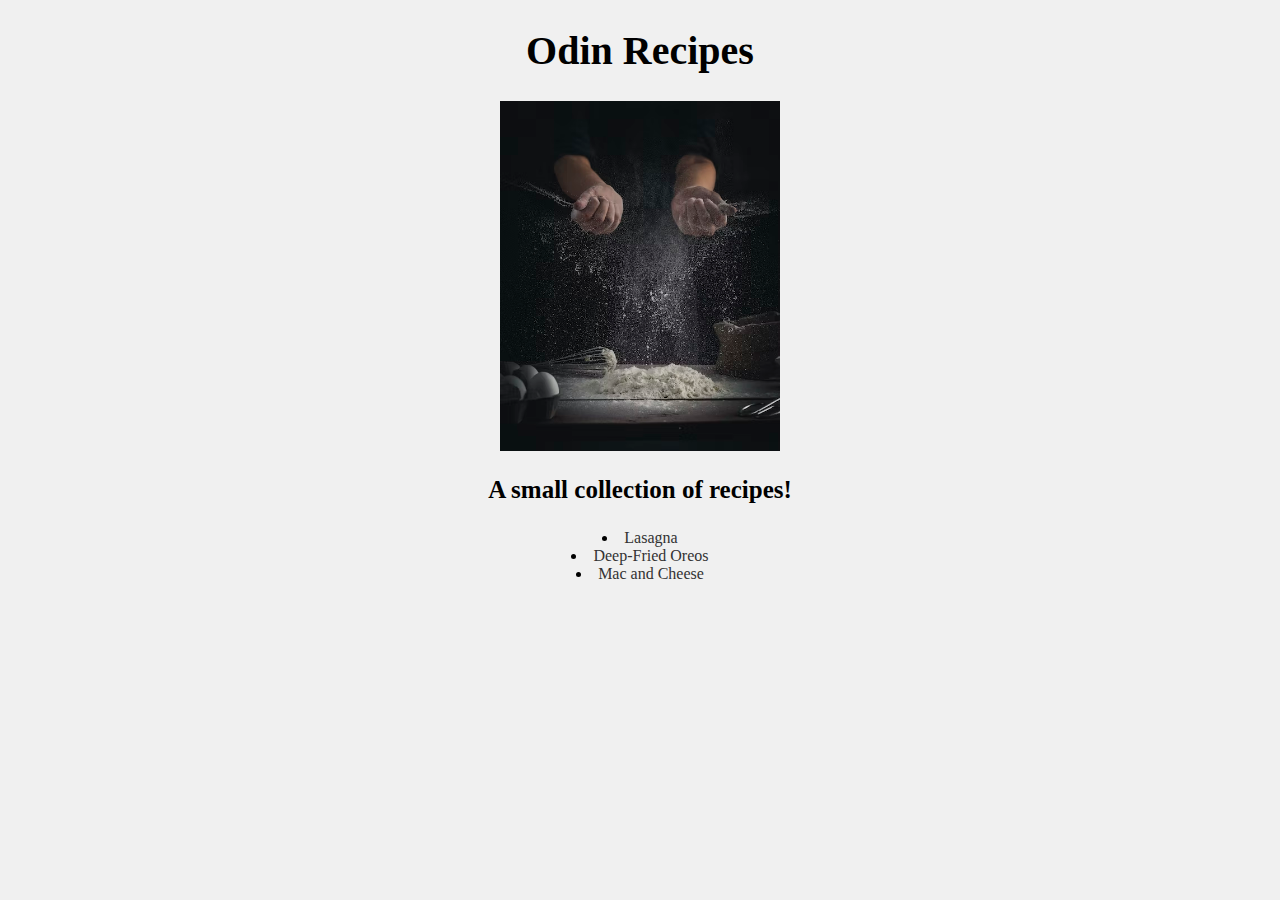
<file: index.html>
<!DOCTYPE html>
<html lang="en">
<head>
    <meta charset="UTF-8">
    <title>Odin Recipes</title>
    <link rel="stylesheet" href="style1.css">
</head>
<body>
    <h1>Odin Recipes</h1>
    <img src="./recipes/images/recipe.jpg" alt="Recipe Image" class="resized-image">
    <h3>A small collection of recipes!</h3>
    <ul>
        <li><a href="recipes/lasagna.html" target="_blank" rel="noopener noreferrer">Lasagna</a></li>
        <li><a href="recipes/deep-fried-oreos.html" target="_blank" rel="noopener noreferrer">Deep-Fried Oreos</a></li>
        <li><a href="recipes/mac-and-cheese.html" target="_blank" rel="noopener noreferrer">Mac and Cheese</a></li>
    </ul>
</body>
</html>
</file>
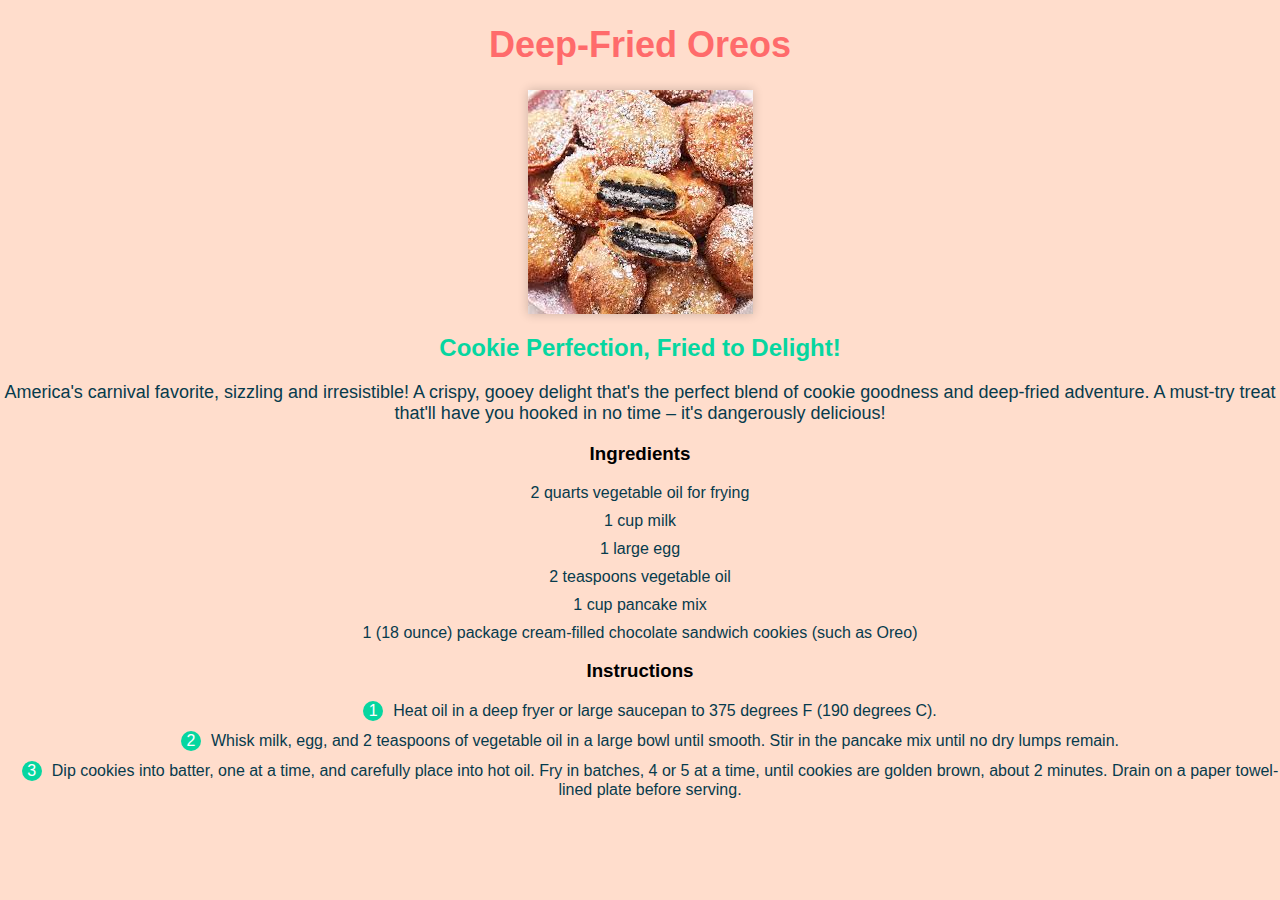
<file: recipes/deep-fried-oreos.html>
<!DOCTYPE html>
<html lang="en">
    <head>
        <meta charset="UTF-8">
        <title>Deep Fried Oreos</title>
        <link rel="stylesheet" href="style4.css">
    </head>

    <body>
        <h1>Deep-Fried Oreos</h1>
        <img src="./images/deep-fried-oreos.jpg">
        <h2>Cookie Perfection, Fried to Delight!</h2>
        <p>America's carnival favorite, sizzling and irresistible! A crispy, gooey delight that's the perfect blend of cookie goodness and deep-fried adventure. A must-try treat that'll have you hooked in no time – it's dangerously delicious!</p>

        <h3>Ingredients</h3>
            <ul>
                <li>2 quarts vegetable oil for frying</li>
                <li>1 cup milk</li>
                <li>1 large egg</li>
                <li>2 teaspoons vegetable oil</li>
                <li>1 cup pancake mix</li>
                <li>1 (18 ounce) package cream-filled chocolate sandwich cookies (such as Oreo)</li>
           </ul>

        <h3>Instructions</h3>
           <ol>
                <li>Heat oil in a deep fryer or large saucepan to 375 degrees F (190 degrees C).</li>
                <li>Whisk milk, egg, and 2 teaspoons of vegetable oil in a large bowl until smooth. Stir in the pancake mix until no dry lumps remain.</li>
                <li>Dip cookies into batter, one at a time, and carefully place into hot oil. Fry in batches, 4 or 5 at a time, until cookies are golden brown, about 2 minutes. Drain on a paper towel-lined plate before serving.</li>
          </ol>
     </body>
</html>
</file>
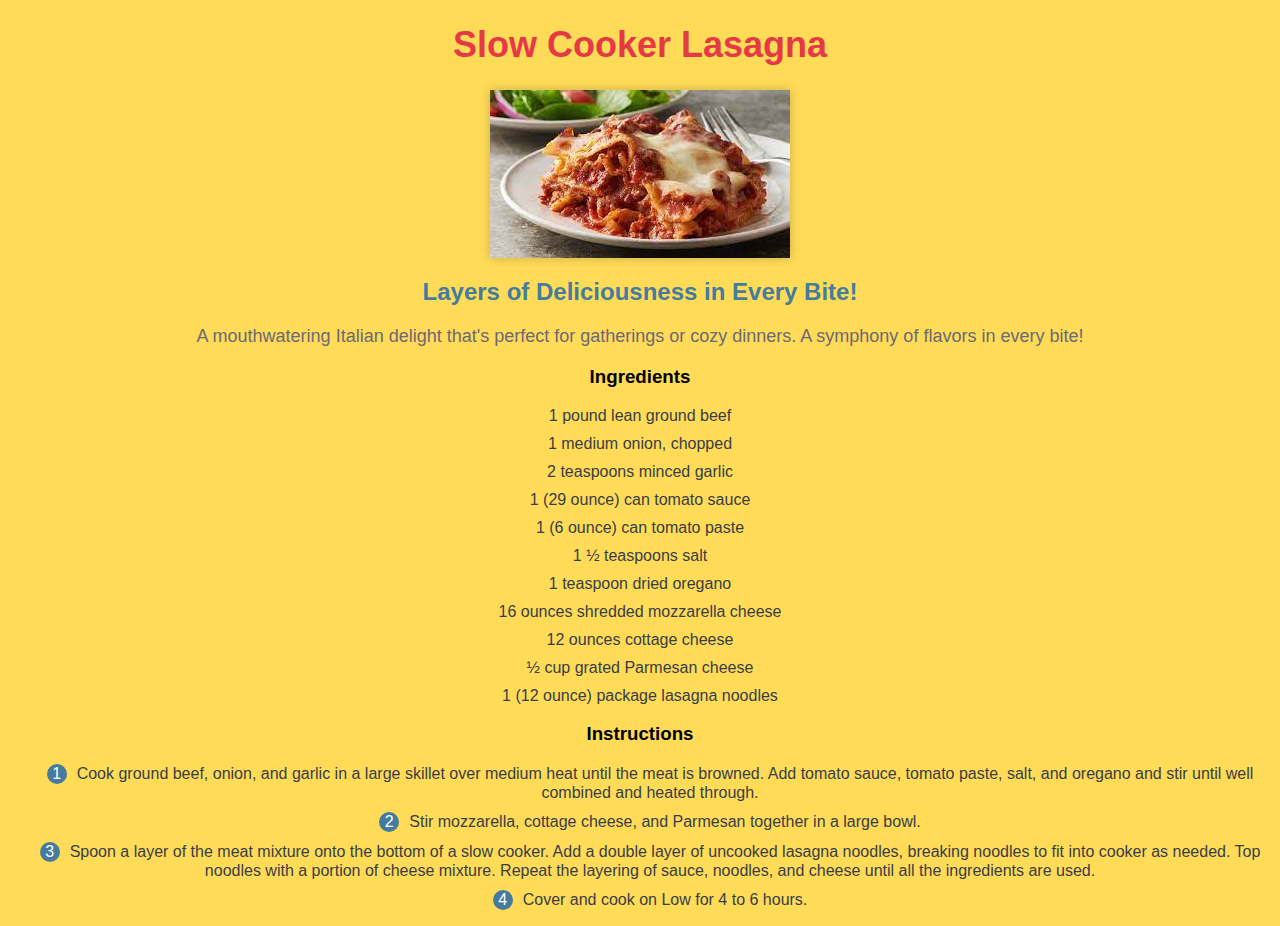
<file: recipes/lasagna.html>
<!DOCTYPE html>
<html lang="en">
    <head>
        <meta charset="UTF-8">
        <title>Lasagna</title>
        <link rel="stylesheet" href="style2.css">
    </head>

    <body>
        <h1>Slow Cooker Lasagna</h1>
        <img src="./images/lasagna.jpg">
        <h2>Layers of Deliciousness in Every Bite!</h2>
        <p>A mouthwatering Italian delight that's perfect for gatherings or cozy dinners. A symphony of flavors in every bite!</p>
        <h3>Ingredients</h3>
            <ul>
                <li>1 pound lean ground beef</li>
                <li>1 medium onion, chopped</li>           
                <li>2 teaspoons minced garlic</li>    
                <li>1 (29 ounce) can tomato sauce</li>                    
                <li>1 (6 ounce) can tomato paste</li>                    
                <li>1 ½ teaspoons salt</li>                    
                <li>1 teaspoon dried oregano</li>                    
                <li>16 ounces shredded mozzarella cheese</li>    
                <li>12 ounces cottage cheese</li>                    
                <li>½ cup grated Parmesan cheese</li>    
                <li>1 (12 ounce) package lasagna noodles</li>    
            </ul>
        <h3>Instructions</h3>
            <ol>
                <li>Cook ground beef, onion, and garlic in a large skillet over medium heat until the meat is browned. Add tomato sauce, tomato paste, salt, and oregano and stir until well combined and heated through.</li>
                <li>Stir mozzarella, cottage cheese, and Parmesan together in a large bowl.</li>  
                <li>Spoon a layer of the meat mixture onto the bottom of a slow cooker. Add a double layer of uncooked lasagna noodles, breaking noodles to fit into cooker as needed. Top noodles with a portion of cheese mixture. Repeat the layering of sauce, noodles, and cheese until all the ingredients are used.</li> 
                <li>Cover and cook on Low for 4 to 6 hours.</li>
            </ol>
    </body>
</html>
</file>
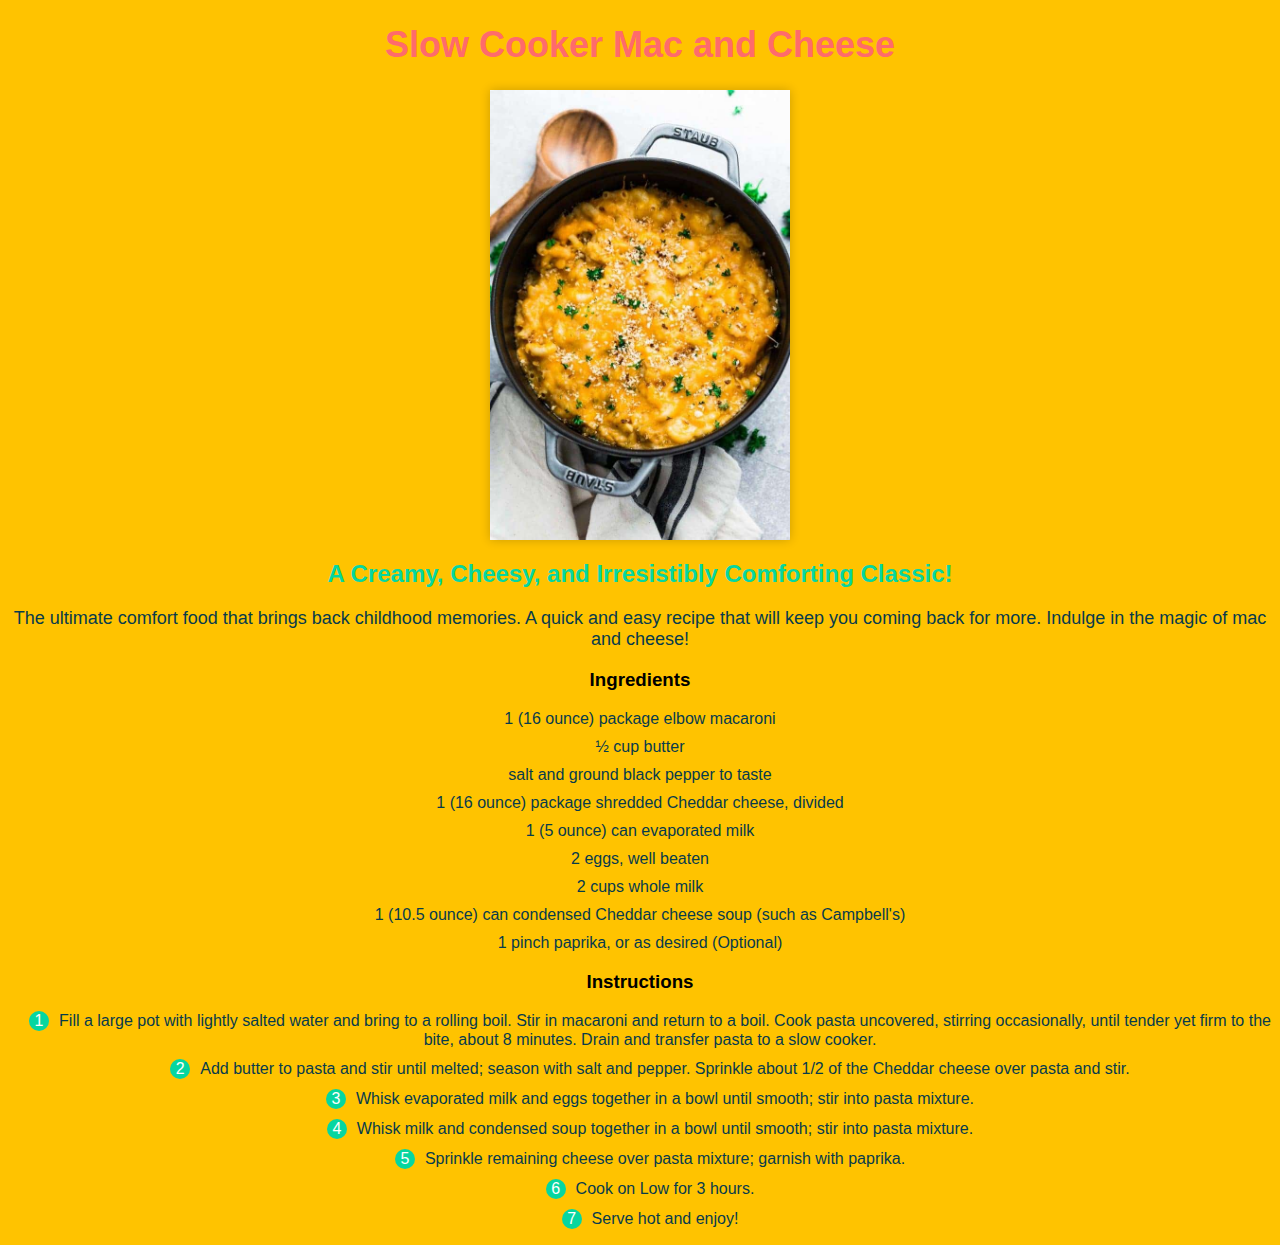
<file: recipes/mac-and-cheese.html>
<!DOCTYPE html>
<html lang="en">
    <head>
        <meta charset="UTF-8">
        <title>Mac and Cheese</title>
        <link rel="stylesheet" href="style3.css">
    </head>

    <body>
        <h1>Slow Cooker Mac and Cheese</h1>
        <img src="./images/mac-and-cheese.jpg" style="
        width: 300px;
    ">
        <h2>A Creamy, Cheesy, and Irresistibly Comforting Classic!</h2>
        <p>The ultimate comfort food that brings back childhood memories. A quick and easy recipe that will keep you coming back for more. Indulge in the magic of mac and cheese!</p>

        <h3>Ingredients</h3>
            <ul>
                <li>1 (16 ounce) package elbow macaroni</li>
                <li>½ cup butter</li>
                <li>salt and ground black pepper to taste</li>
                <li>1 (16 ounce) package shredded Cheddar cheese, divided</li>
                <li>1 (5 ounce) can evaporated milk</li>
                <li>2 eggs, well beaten</li>
                <li>2 cups whole milk</li>
                <li>1 (10.5 ounce) can condensed Cheddar cheese soup (such as Campbell's)</li>
                <li>1 pinch paprika, or as desired (Optional)</li>
            </ul>

        <h3>Instructions</h3>
            <ol>
                <li>Fill a large pot with lightly salted water and bring to a rolling boil. Stir in macaroni and return to a boil. Cook pasta uncovered, stirring occasionally, until tender yet firm to the bite, about 8 minutes. Drain and transfer pasta to a slow cooker.</li>
                <li>Add butter to pasta and stir until melted; season with salt and pepper. Sprinkle about 1/2 of the Cheddar cheese over pasta and stir.</li>               
                <li>Whisk evaporated milk and eggs together in a bowl until smooth; stir into pasta mixture.</li>
                <li>Whisk milk and condensed soup together in a bowl until smooth; stir into pasta mixture.</li>
                <li>Sprinkle remaining cheese over pasta mixture; garnish with paprika.</li>
                <li>Cook on Low for 3 hours.</li>
                <li>Serve hot and enjoy!</li>
            </ol>
    </body>
</html>
</file>
<file: style1.css>
body {
    margin: 0;
    padding: 0;
}

body {
    background-color: #f0f0f0;
}

h1, h3, ul {
    text-align: center;
}

h1 {
    font-size: 40px;
}

h3 {
    font-size: 25px;
}

.resized-image {
    max-width: 80%;
    max-height: 350px;
    display: block;
    margin: 0 auto;
}

ul {
    list-style-position: inside;
    padding-left: 0;
}

ul li a {
    text-decoration: none;
    color: #333;
    transition: color 0.3s;
}

ul li a:hover {
    color: #FF4500;
}
</file>
<file: recipes/style4.css>
body {
    margin: 0;
    padding: 0;
    font-family: Arial, sans-serif;
}

body {
    background-color: #ffddcc;
}

h1, h2, h3, p, ul, ol {
    text-align: center;
}

h1 {
    font-size: 36px;
    color: #ff6b6b;
}

h2 {
    font-size: 24px;
    color: #06d6a0;
}

p {
    font-size: 18px;
    color: #073b4c;
    margin: 10px 0;
}

ul {
    list-style: none;
    padding-left: 0;
}

ul li {
    margin: 10px 0;
    color: #073b4c;
}

ol {
    padding-left: 20px;
    counter-reset: step;
    list-style-type: none;
}

ol li {
    margin: 10px 0;
    color: #073b4c;
    position: relative;
}

ol li::before {
    content: counter(step);
    counter-increment: step;
    background: #06d6a0;
    color: white;
    border-radius: 50%;
    width: 20px;
    height: 20px;
    display: inline-block;
    text-align: center;
    line-height: 20px;
    margin-right: 10px;
}

img {
    max-width: 100%;
    height: auto;
    display: block;
    margin: 20px auto;
    box-shadow: 0 0 10px rgba(0, 0, 0, 0.2);
}

a {
    color: #ff6b6b;
    text-decoration: none;
    transition: color 0.3s;
}

a:hover {
    color: #073b4c;
}
</file>
<file: recipes/style2.css>
body {
    margin: 0;
    padding: 0;
    font-family: Arial, sans-serif;
}

body {
    background-color: #ffdb58; 
}

h1, h2, h3, p, ul, ol {
    text-align: center;
}

h1 {
    font-size: 36px;
    color: #e63946;
}

h2 {
    font-size: 24px;
    color: #457b9d;
}

p {
    font-size: 18px;
    color: #6d6875;
    margin: 10px 0;
}

ul {
    list-style: none;
    padding-left: 0;
}

ul li {
    margin: 10px 0;
    color: #393e46;
}

ol {
    padding-left: 20px;
    counter-reset: step;
    list-style-type: none;
}

ol li {
    margin: 10px 0;
    color: #393e46;
    position: relative;
}

ol li::before {
    content: counter(step);
    counter-increment: step;
    background: #457b9d;
    color: white;
    border-radius: 50%;
    width: 20px;
    height: 20px;
    display: inline-block;
    text-align: center;
    line-height: 20px;
    margin-right: 10px;
}

img {
    max-width: 100%;
    height: auto;
    display: block;
    margin: 20px auto;
    box-shadow: 0 0 10px rgba(0, 0, 0, 0.2);
}

a {
    color: #e63946;
    text-decoration: none;
    transition: color 0.3s;
}

a:hover {
    color: #ff4136;
}
</file>
<file: recipes/style3.css>
body {
    margin: 0;
    padding: 0;
    font-family: Arial, sans-serif;
}

body {
    background-color: #ffc300;
}

h1, h2, h3, p, ul, ol {
    text-align: center;
}

h1 {
    font-size: 36px;
    color: #ff6b6b;
}

h2 {
    font-size: 24px;
    color: #06d6a0;
}

p {
    font-size: 18px;
    color: #073b4c;
    margin: 10px 0;
}

ul {
    list-style: none;
    padding-left: 0;
}

ul li {
    margin: 10px 0;
    color: #073b4c;
}

ol {
    padding-left: 20px;
    counter-reset: step;
    list-style-type: none;
}

ol li {
    margin: 10px 0;
    color: #073b4c;
    position: relative;
}

ol li::before {
    content: counter(step);
    counter-increment: step;
    background: #06d6a0;
    color: white;
    border-radius: 50%;
    width: 20px;
    height: 20px;
    display: inline-block;
    text-align: center;
    line-height: 20px;
    margin-right: 10px;
}

img {
    max-width: 100%;
    height: auto;
    display: block;
    margin: 20px auto;
    box-shadow: 0 0 10px rgba(0, 0, 0, 0.2); /* Add a subtle shadow to the image */
}

a {
    color: #ff6b6b;
    text-decoration: none;
    transition: color 0.3s;
}

a:hover {
    color: #073b4c;
}
</file>
